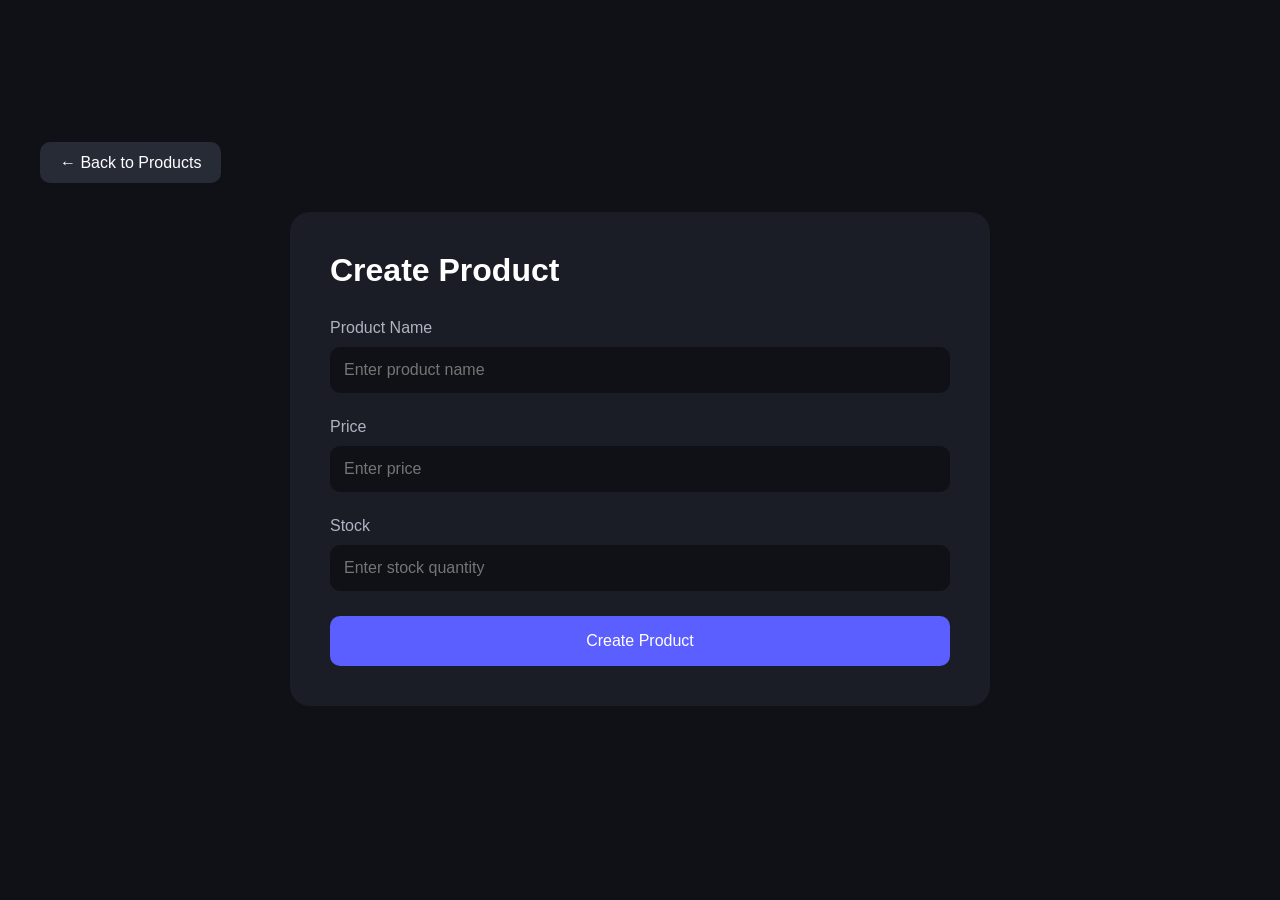
<file: templates/create_product.html>
<!DOCTYPE html>
<html lang="en">
<head>
    <meta charset="UTF-8">
    <meta name="viewport" content="width=device-width, initial-scale=1.0">

    <title>Create Product</title>

    <link rel="stylesheet" href="/static/style.css">
</head>

<body>

    <div class="page-container">

        <a href="/products" class="back-btn">
            ← Back to Products
        </a>

        <div class="form-card">

            <h1>Create Product</h1>

            <form method="POST">

                <div class="form-group">

                    <label>
                        Product Name
                    </label>

                    <input
                        type="text"
                        name="name"
                        placeholder="Enter product name"
                    >

                </div>

                <div class="form-group">

                    <label>
                        Price
                    </label>

                    <input
                        type="number"
                        name="price"
                        placeholder="Enter price"
                    >

                </div>

                <div class="form-group">

                    <label>
                        Stock
                    </label>

                    <input
                        type="number"
                        name="stock"
                        placeholder="Enter stock quantity"
                    >

                </div>

                <button type="submit" class="submit-btn">
                    Create Product
                </button>

            </form>

        </div>

    </div>

</body>
</html>
</file>
<file: static/style.css>
*{
    margin: 0;
    padding: 0;
    box-sizing: border-box;
}

body{
    background-color: #0f1117;
    color: #ffffff;
    font-family: Arial, Helvetica, sans-serif;
    min-height: 100vh;

    display: flex;
    justify-content: center;
    align-items: center;
}

.container{
    width: 100%;
    max-width: 900px;
    padding: 20px;
}

.hero-card{
    background-color: #1a1d26;
    padding: 60px;
    border-radius: 20px;

    box-shadow: 0 0 30px rgba(0,0,0,0.5);

    text-align: center;
}

.hero-card h1{
    font-size: 3rem;
    margin-bottom: 20px;
}

.subtitle{
    color: #b0b3c1;
    font-size: 1.1rem;
    margin-bottom: 40px;
    line-height: 1.6;
}

.buttons{
    display: flex;
    justify-content: center;
    gap: 20px;
    flex-wrap: wrap;
}

.btn{
    text-decoration: none;
    background-color: #5b5fff;
    color: white;

    padding: 14px 28px;
    border-radius: 10px;

    transition: 0.3s ease;
    font-weight: bold;
}

.btn:hover{
    background-color: #777bff;
    transform: translateY(-2px);
}

.secondary{
    background-color: #272b36;
}

.secondary:hover{
    background-color: #343948;
}
.page-container{
    width: 100%;
    padding: 40px;
}

.top-bar{
    display: flex;
    justify-content: space-between;
    align-items: center;

    margin-bottom: 40px;
}

.top-bar h1{
    font-size: 2.5rem;
}

.back-btn{
    text-decoration: none;
    color: white;

    background-color: #272b36;

    padding: 12px 20px;
    border-radius: 10px;

    transition: 0.3s ease;
}

.back-btn:hover{
    background-color: #343948;
}

.product-grid{
    display: grid;

    grid-template-columns: repeat(auto-fit, minmax(250px, 1fr));

    gap: 25px;
}

.product-card{
    background-color: #1a1d26;

    padding: 25px;

    border-radius: 18px;

    transition: 0.3s ease;

    box-shadow: 0 0 20px rgba(0,0,0,0.4);
}

.product-card:hover{
    transform: translateY(-5px);
}

.product-number{
    color: #7d82ff;
    margin-bottom: 15px;
    font-weight: bold;
}

.product-card h2{
    margin-bottom: 15px;
}

.price{
    color: #52d273;
    font-size: 1.1rem;
    margin-bottom: 10px;
}

.stock{
    color: #b0b3c1;
    margin-bottom: 20px;
}

.view-btn{
    width: 100%;
    padding: 12px;

    border: none;

    background-color: #5b5fff;
    color: white;

    border-radius: 10px;

    cursor: pointer;

    font-weight: bold;

    transition: 0.3s ease;
}

.view-btn:hover{
    background-color: #777bff;
}
.category-grid{
    display: grid;

    grid-template-columns: repeat(auto-fit, minmax(240px, 1fr));

    gap: 25px;
}

.category-card{
    background-color: #1a1d26;

    padding: 25px;

    border-radius: 18px;

    transition: 0.3s ease;

    box-shadow: 0 0 20px rgba(0,0,0,0.4);

    text-align: center;
}

.category-card:hover{
    transform: translateY(-5px);
}

.category-id{
    color: #7d82ff;

    font-weight: bold;

    margin-bottom: 10px;
}

.category-card h2{
    margin-bottom: 10px;
}

.category-desc{
    color: #b0b3c1;

    margin-bottom: 20px;

    font-size: 0.95rem;
}
.detail-card{
    background-color: #1a1d26;

    padding: 40px;

    border-radius: 20px;

    max-width: 700px;

    margin: 50px auto;

    box-shadow: 0 0 20px rgba(0,0,0,0.4);
}

.product-id{
    color: #7d82ff;

    font-weight: bold;

    margin-bottom: 15px;
}

.detail-card h1{
    font-size: 3rem;

    margin-bottom: 20px;
}

.detail-price{
    color: #52d273;

    font-size: 1.5rem;

    margin-bottom: 15px;
}

.detail-stock{
    color: #b0b3c1;

    margin-bottom: 25px;
}

.detail-description{
    line-height: 1.8;

    color: #d4d7e2;
}
.form-card{
    background:#1a1d26;

    max-width:700px;

    margin:40px auto;

    padding:40px;

    border-radius:20px;
}

.form-card h1{
    margin-bottom:30px;
}

.form-group{
    margin-bottom:25px;
}

.form-group label{
    display:block;

    margin-bottom:10px;

    color:#b0b3c1;
}

.form-group input{
    width:100%;

    padding:14px;

    border:none;

    border-radius:10px;

    background:#0f1117;

    color:white;

    font-size:1rem;
}

.submit-btn{
    width:100%;

    padding:16px;

    border:none;

    border-radius:10px;

    background:#5b5fff;

    color:white;

    font-size:1rem;

    cursor:pointer;
}
.delete-btn{
    margin-top:30px;

    width:100%;

    padding:16px;

    border:none;

    border-radius:10px;

    background:#d9534f;

    color:white;

    font-size:1rem;

    cursor:pointer;
}
</file>
